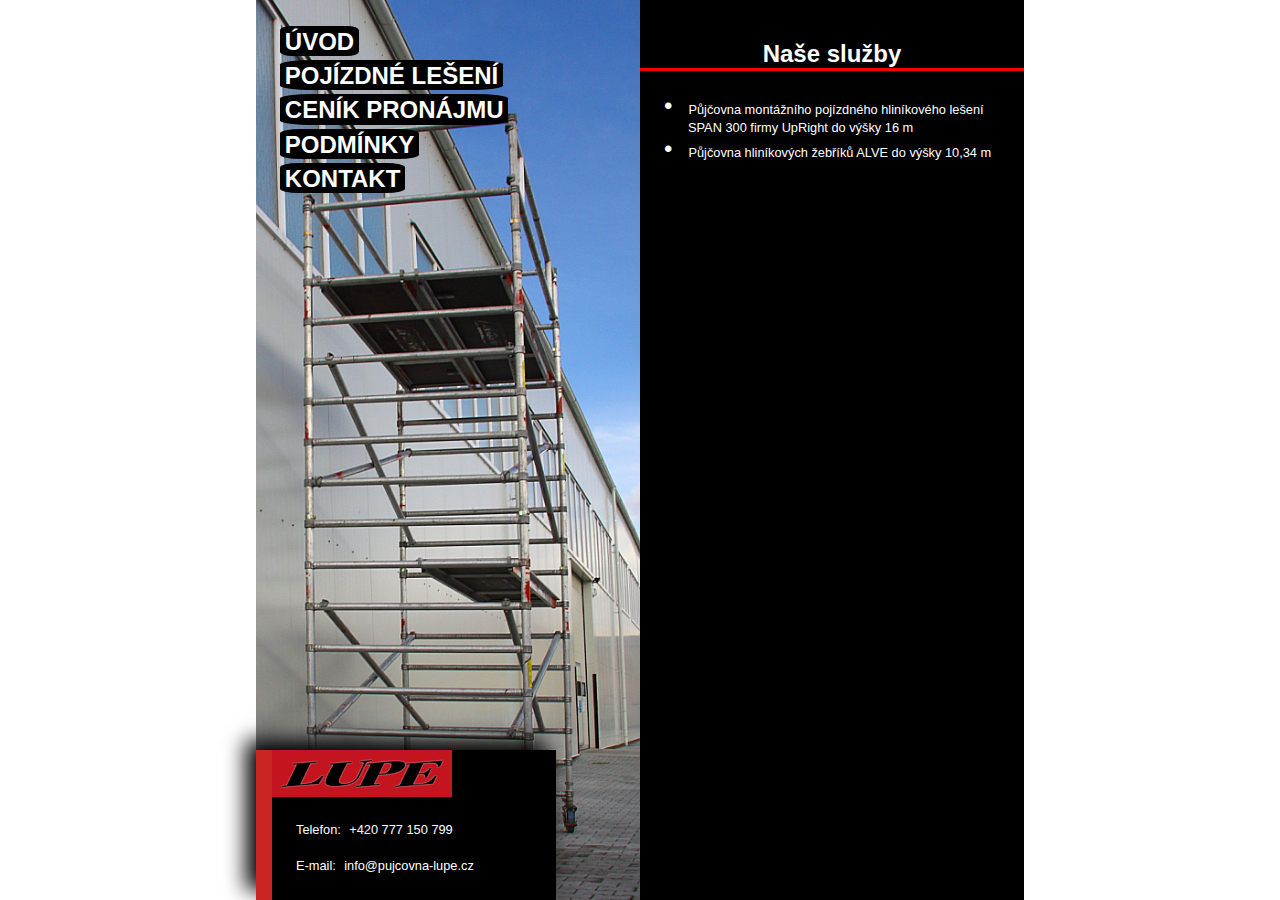
<file: index.html>
<!DOCTYPE html>
<html lang="en">
<head>
    <meta charset="UTF-8">
    <meta name="viewport" content="width=device-width, initial-scale=1.0">
    <title>LUPE - Půjčovna mobilních hliníkových lešení a hliníkových žebříků</title>
    <link rel="stylesheet" href="/css/main.css">
</head>
<body>
    <div class="container">
            <div class="left-content__nav-bar">
                <aside>
                <ul>
                  <li><a href="index.html">ÚVOD</a></li>
                  <li><a href="popis-leseni.html">POJÍZDNÉ LEŠENÍ</a></li>
                  <li><a href="cenik.html">CENÍK PRONÁJMU</a></li>
                  <li><a href="podminky.html">PODMÍNKY</a></li>
                  <li><a href="kontakt.html">KONTAKT</a></li>
                </ul>
                </aside>
                <div class="left-content__contact-me">
                    <img src="/assets/logo.gif" alt="">
                    <div class="contact-me__cotent">
                        <p>Telefon: <a href="tel:+420777150799">+420 777 150 799</a></p>
                        <p>E-mail: <a href="mailto:info@pujcovna-lupe.cz">info@pujcovna-lupe.cz</a></p>
                    </div>
                </div>
            </div>
            
        <div class="right-content__main-content">
            <main>
                <h1>Naše služby</h1>
                <ul class="bullet-list">
                    <li>Půjčovna montážního pojízdného hliníkového lešení SPAN 300 firmy UpRight do výšky 16 m</li>
                    <li>Půjčovna hliníkových žebříků ALVE do výšky 10,34 m</li>
                </ul>
            </main>            
        </div>
        
    </div>
    
</body>
</html>
</file>
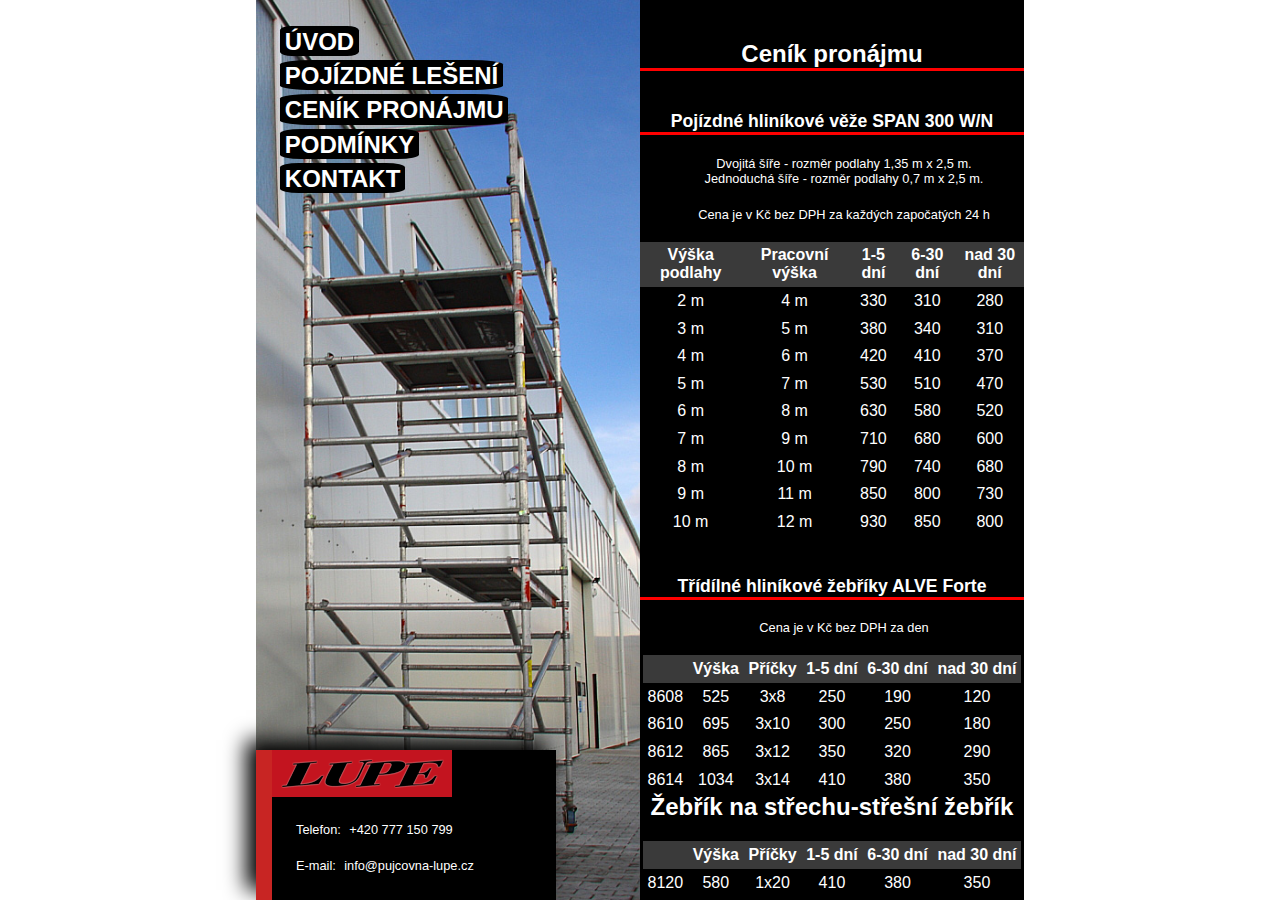
<file: cenik.html>
<!DOCTYPE html>
<html lang="en">
<head>
    <meta charset="UTF-8">
    <meta name="viewport" content="width=device-width, initial-scale=1.0">
    <title>LUPE - Půjčovna mobilních hliníkových lešení a hliníkových žebříků</title>
    <link rel="stylesheet" href="/css/main.css">
</head>
<body>
    <div class="container">
            <div class="left-content__nav-bar">
                <aside>
                <ul>
                  <li><a href="index.html">ÚVOD</a></li>
                  <li><a href="popis-leseni.html">POJÍZDNÉ LEŠENÍ</a></li>
                  <li><a href="cenik.html">CENÍK PRONÁJMU</a></li>
                  <li><a href="podminky.html">PODMÍNKY</a></li>
                  <li><a href="kontakt.html">KONTAKT</a></li>
                </ul>
                </aside>
                <div class="left-content__contact-me">
                    <img src="/assets/logo.gif" alt="">
                    <div class="contact-me__cotent">
                        <p>Telefon: <a href="tel:+420777150799">+420 777 150 799</a></p>
                        <p>E-mail: <a href="mailto:info@pujcovna-lupe.cz">info@pujcovna-lupe.cz</a></p>
                    </div>
                </div>
            </div>
        <div class="right-content__main-content">
            <main>
                <h1>Ceník pronájmu</h1>
                <h2 class="title">Pojízdné hliníkové věže SPAN 300 W/N</h2>
                <p>Dvojitá šíře - rozměr podlahy 1,35 m x 2,5 m. <br>Jednoduchá šíře - rozměr podlahy 0,7 m x 2,5 m.</p>
                <p>Cena je v Kč bez DPH za každých započatých 24 h</p>
                <table>
                    <thead>
                        <tr>
                            <th>Výška podlahy</th>
                            <th>Pracovní výška</th>
                            <th>1-5 dní</th>
                            <th>6-30 dní</th>
                            <th>nad 30 dní</th>
                        </tr>
                    </thead>
                    <tbody>
                        <tr>
                            <td>2 m</td>
                            <td>4 m</td>
                            <td>330</td>
                            <td>310</td>
                            <td>280</td>
                        </tr>
                        <tr>
                            <td>3 m</td>
                            <td>5 m</td>
                            <td>380</td>
                            <td>340</td>
                            <td>310</td>
                        </tr>
                        <tr>
                            <td>4 m</td>
                            <td>6 m</td>
                            <td>420</td>
                            <td>410</td>
                            <td>370</td>
                        </tr>
                        <tr>
                            <td>5 m</td>
                            <td>7 m</td>
                            <td>530</td>
                            <td>510</td>
                            <td>470</td>
                        </tr>
                        <tr>
                            <td>6 m</td>
                            <td>8 m</td>
                            <td>630</td>
                            <td>580</td>
                            <td>520</td>
                        </tr>
                        <tr>
                            <td>7 m</td>
                            <td>9 m</td>
                            <td>710</td>
                            <td>680</td>
                            <td>600</td>
                        </tr>
                        <tr>
                            <td>8 m</td>
                            <td>10 m</td>
                            <td>790</td>
                            <td>740</td>
                            <td>680</td>
                        </tr>
                        <tr>
                            <td>9 m</td>
                            <td>11 m</td>
                            <td>850</td>
                            <td>800</td>
                            <td>730</td>
                        </tr>
                        <tr>
                            <td>10 m</td>
                            <td>12 m</td>
                            <td>930</td>
                            <td>850</td>
                            <td>800</td>
                        </tr>
                    </tbody>
                </table>
            <h3 class="title">Třídílné hliníkové žebříky ALVE Forte</h3>
            <p>Cena je v Kč bez DPH za den</p>
            <table>
                <thead>
                    <tr>
                        <th></th>
                        <th>Výška</th>
                        <th>Příčky</th>
                        <th>1-5 dní</th>
                        <th>6-30 dní</th>
                        <th>nad 30 dní</th>
                    </tr>
                </thead>
                <tbody>
                    <tr>
                        <td>8608</td>
                        <td>525</td>
                        <td>3x8</td>
                        <td>250</td>
                        <td>190</td>
                        <td>120</td>
                    </tr>
                    <tr>
                        <td>8610</td>
                        <td>695</td>
                        <td>3x10</td>
                        <td>300</td>
                        <td>250</td>
                        <td>180</td>
                    </tr>
                    <tr>
                        <td>8612</td>
                        <td>865</td>
                        <td>3x12</td>
                        <td>350</td>
                        <td>320</td>
                        <td>290</td>
                    </tr>
                    <tr>
                        <td>8614</td>
                        <td>1034</td>
                        <td>3x14</td>
                        <td>410</td>
                        <td>380</td>
                        <td>350</td>
                    </tr>
                </tbody>
            </table>
            <h2>Žebřík na střechu-střešní žebřík</h2>
            <table>
                <thead>
                    <tr>
                        <th></th>
                        <th>Výška</th>
                        <th>Příčky</th>
                        <th>1-5 dní</th>
                        <th>6-30 dní</th>
                        <th>nad 30 dní</th>
                    </tr>
                </thead>
                <tbody>
                    <tr>
                        <td>8120</td>
                        <td>580</td>
                        <td>1x20</td>
                        <td>410</td>
                        <td>380</td>
                        <td>350</td>
                    </tr>
                </tbody>
            </table>

            
            
            
            </main>
</body>
</html>
</file>
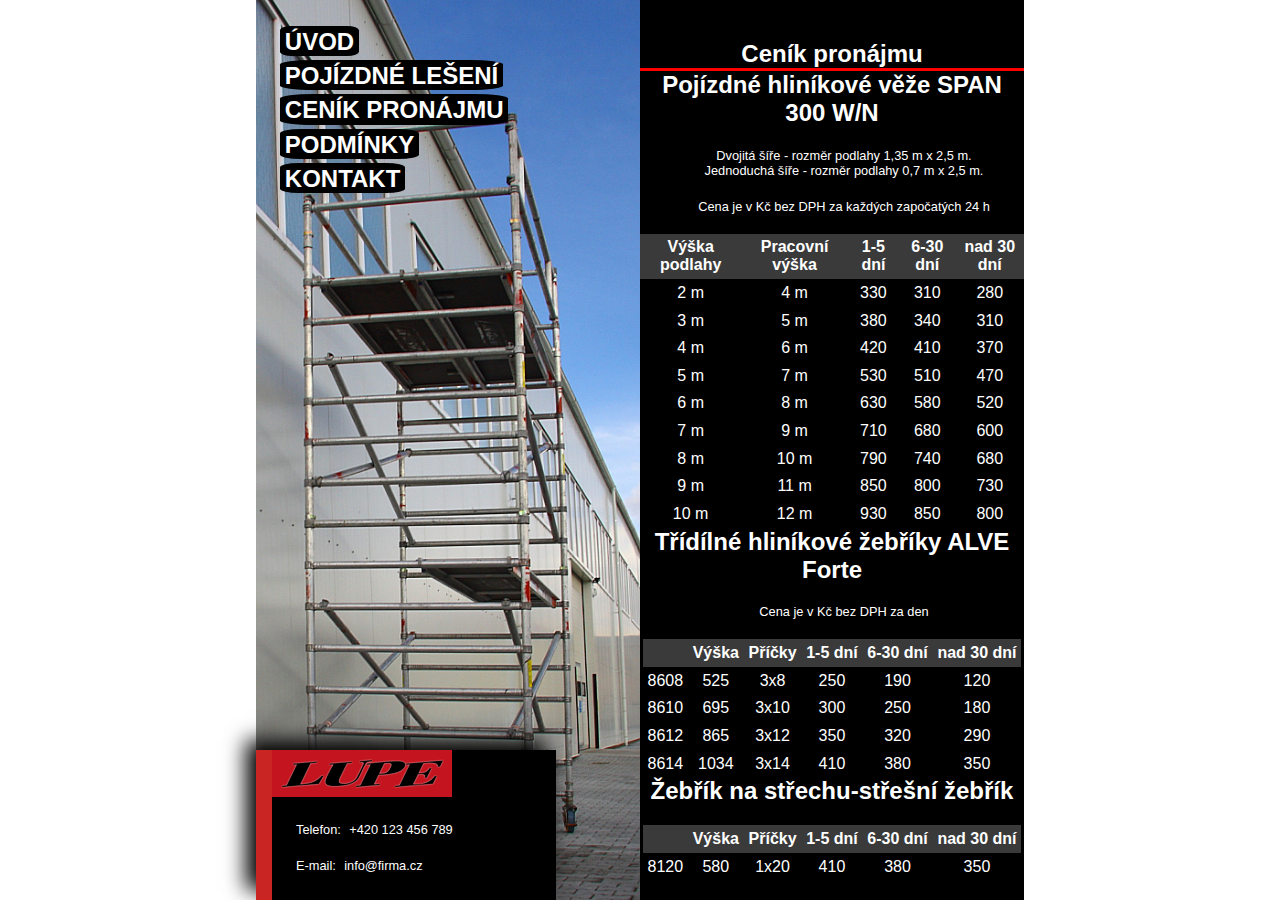
<file: ceník.html>
<!DOCTYPE html>
<html lang="en">
<head>
    <meta charset="UTF-8">
    <meta name="viewport" content="width=device-width, initial-scale=1.0">
    <title>LUPE - Půjčovna mobilních hliníkových lešení a hliníkových žebříků</title>
    <link rel="stylesheet" href="/css/main.css">
</head>
<body>
    <div class="container">
            <div class="left-content__nav-bar">
                <aside>
                <ul>
                  <li><a href="index.html">ÚVOD</a></li>
                  <li><a href="popis-leseni.html">POJÍZDNÉ LEŠENÍ</a></li>
                  <li><a href="cenik-pronajmu.html">CENÍK PRONÁJMU</a></li>
                  <li><a href="podminky.html">PODMÍNKY</a></li>
                  <li><a href="kontakt.html">KONTAKT</a></li>
                </ul>
                </aside>
                <div class="left-content__contact-me">
                    <img src="/assets/logo.gif" alt="">
                    <div class="contact-me__cotent">
                        <p>Telefon: <a href="tel:+420123456789">+420 123 456 789</a></p>
                        <p>E-mail: <a href="mailto:info@firma.cz">info@firma.cz</a></p>
                    </div>
                </div>
            </div>
        <div class="right-content__main-content">
            <main>
                <h1>Ceník pronájmu</h1>
                <h2>Pojízdné hliníkové věže SPAN 300 W/N</h2>
                <p>Dvojitá šíře - rozměr podlahy 1,35 m x 2,5 m. <br>Jednoduchá šíře - rozměr podlahy 0,7 m x 2,5 m.</p>
                <p>Cena je v Kč bez DPH za každých započatých 24 h</p>
                <table>
                    <thead>
                        <tr>
                            <th>Výška podlahy</th>
                            <th>Pracovní výška</th>
                            <th>1-5 dní</th>
                            <th>6-30 dní</th>
                            <th>nad 30 dní</th>
                        </tr>
                    </thead>
                    <tbody>
                        <tr>
                            <td>2 m</td>
                            <td>4 m</td>
                            <td>330</td>
                            <td>310</td>
                            <td>280</td>
                        </tr>
                        <tr>
                            <td>3 m</td>
                            <td>5 m</td>
                            <td>380</td>
                            <td>340</td>
                            <td>310</td>
                        </tr>
                        <tr>
                            <td>4 m</td>
                            <td>6 m</td>
                            <td>420</td>
                            <td>410</td>
                            <td>370</td>
                        </tr>
                        <tr>
                            <td>5 m</td>
                            <td>7 m</td>
                            <td>530</td>
                            <td>510</td>
                            <td>470</td>
                        </tr>
                        <tr>
                            <td>6 m</td>
                            <td>8 m</td>
                            <td>630</td>
                            <td>580</td>
                            <td>520</td>
                        </tr>
                        <tr>
                            <td>7 m</td>
                            <td>9 m</td>
                            <td>710</td>
                            <td>680</td>
                            <td>600</td>
                        </tr>
                        <tr>
                            <td>8 m</td>
                            <td>10 m</td>
                            <td>790</td>
                            <td>740</td>
                            <td>680</td>
                        </tr>
                        <tr>
                            <td>9 m</td>
                            <td>11 m</td>
                            <td>850</td>
                            <td>800</td>
                            <td>730</td>
                        </tr>
                        <tr>
                            <td>10 m</td>
                            <td>12 m</td>
                            <td>930</td>
                            <td>850</td>
                            <td>800</td>
                        </tr>
                    </tbody>
                </table>
            <h2>Třídílné hliníkové žebříky ALVE Forte</h2>
            <p>Cena je v Kč bez DPH za den</p>
            <table>
                <thead>
                    <tr>
                        <th></th>
                        <th>Výška</th>
                        <th>Příčky</th>
                        <th>1-5 dní</th>
                        <th>6-30 dní</th>
                        <th>nad 30 dní</th>
                    </tr>
                </thead>
                <tbody>
                    <tr>
                        <td>8608</td>
                        <td>525</td>
                        <td>3x8</td>
                        <td>250</td>
                        <td>190</td>
                        <td>120</td>
                    </tr>
                    <tr>
                        <td>8610</td>
                        <td>695</td>
                        <td>3x10</td>
                        <td>300</td>
                        <td>250</td>
                        <td>180</td>
                    </tr>
                    <tr>
                        <td>8612</td>
                        <td>865</td>
                        <td>3x12</td>
                        <td>350</td>
                        <td>320</td>
                        <td>290</td>
                    </tr>
                    <tr>
                        <td>8614</td>
                        <td>1034</td>
                        <td>3x14</td>
                        <td>410</td>
                        <td>380</td>
                        <td>350</td>
                    </tr>
                </tbody>
            </table>
            <h2>Žebřík na střechu-střešní žebřík</h2>
            <table>
                <thead>
                    <tr>
                        <th></th>
                        <th>Výška</th>
                        <th>Příčky</th>
                        <th>1-5 dní</th>
                        <th>6-30 dní</th>
                        <th>nad 30 dní</th>
                    </tr>
                </thead>
                <tbody>
                    <tr>
                        <td>8120</td>
                        <td>580</td>
                        <td>1x20</td>
                        <td>410</td>
                        <td>380</td>
                        <td>350</td>
                    </tr>
                </tbody>
            </table>

            
            
            
            </main>
</body>
</html>
</file>
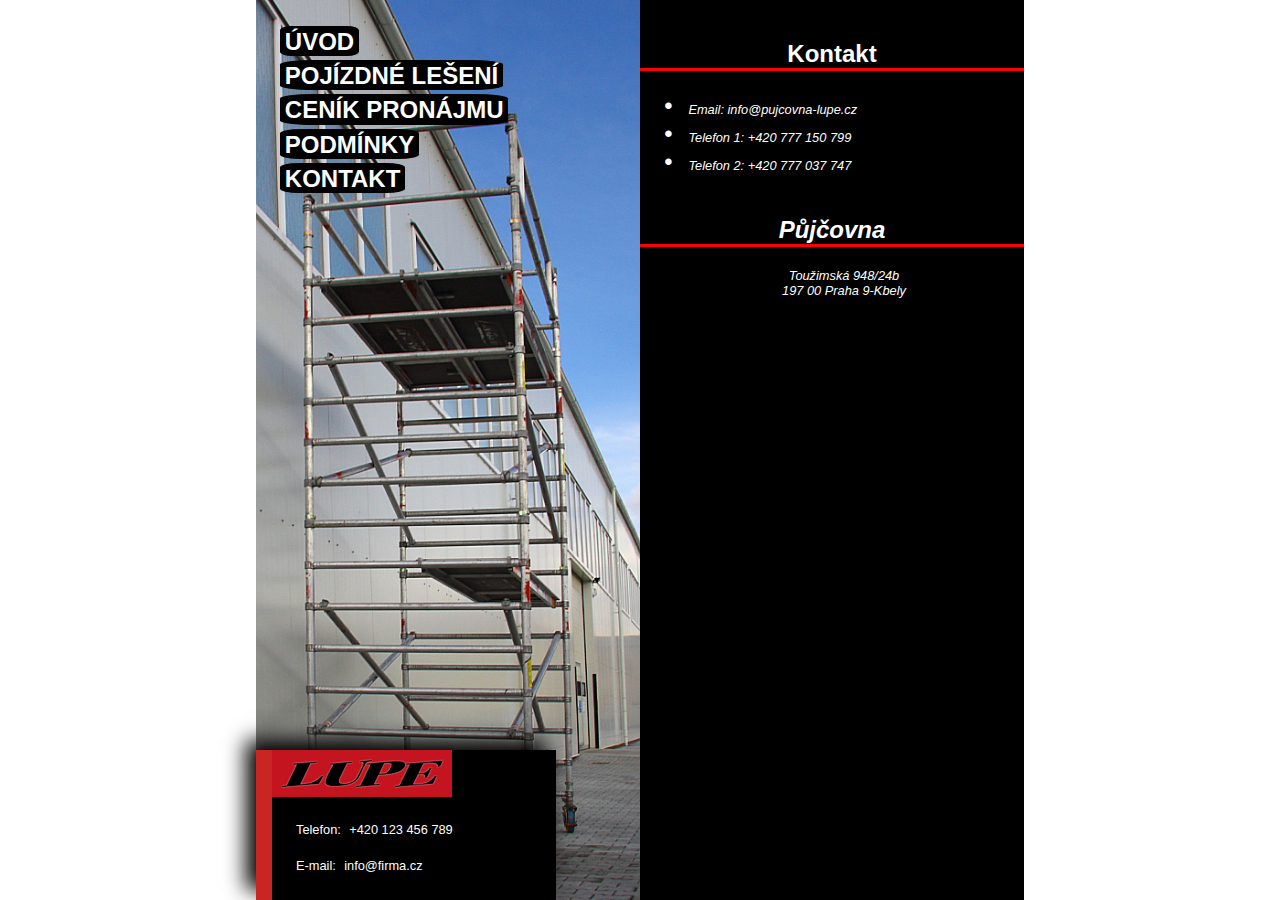
<file: kontakt.html>
<!DOCTYPE html>
<html lang="en">
<head>
    <meta charset="UTF-8">
    <meta name="viewport" content="width=device-width, initial-scale=1.0">
    <title>LUPE - Půjčovna mobilních hliníkových lešení a hliníkových žebříků</title>
    <link rel="stylesheet" href="/css/main.css">
</head>
<body>
    <div class="container">
            <div class="left-content__nav-bar">
                <aside>
                <ul>
                  <li><a href="index.html">ÚVOD</a></li>
                  <li><a href="popis-leseni.html">POJÍZDNÉ LEŠENÍ</a></li>
                  <li><a href="cenik.html">CENÍK PRONÁJMU</a></li>
                  <li><a href="podminky.html">PODMÍNKY</a></li>
                  <li><a href="kontakt.html">KONTAKT</a></li>
                </ul>
                </aside>
                <div class="left-content__contact-me">
                    <img src="/assets/logo.gif" alt="">
                    <div class="contact-me__cotent">
                        <p>Telefon: <a href="tel:+420123456789">+420 123 456 789</a></p>
                        <p>E-mail: <a href="mailto:info@firma.cz">info@firma.cz</a></p>
                    </div>
                </div>
            </div>
            
        <div class="right-content__main-content">
          <main>
            <h1>Kontakt</h1>
            <address>
              <ul class="bullet-list">
                <li>Email: <a href="mailto:info@pujcovna-lupe.cz">info@pujcovna-lupe.cz</a></li>
                <li>Telefon 1: <a href="tel:+420777150799">+420 777 150 799</a></li>
                <li>Telefon 2: <a href="tel:+420777037747">+420 777 037 747</a></li>
              </ul>
              <h2 class="main-title">Půjčovna</h2>
              <address>
                <p>Toužimská 948/24b <br> 197 00 Praha 9-Kbely</p>
                <iframe src="https://www.google.com/maps/embed?pb=!1m14!1m8!1m3!1d10230.03603259514!2d14.543379000000002!3d50.132909!3m2!1i1024!2i768!4f13.1!3m3!1m2!1s0x470becfdf39fc367%3A0x70faa6f2bfcac0e6!2zMjRiLCBUb3XFvmltc2vDoSA5NDgvMjRlLCAxOTcgMDAgUHJhaGEgOSwgxIxlc2tv!5e0!3m2!1scs!2sus!4v1746092441066!5m2!1scs!2sus" 
                width="80%"
                height="600" 
                style="border:0;" 
                allowfullscreen="" 
                loading="lazy" 
                class="map"
                referrerpolicy="no-referrer-when-downgrade">
                </iframe>
              </address>
            </address>
          </main>
                   
        </div>
        
    </div>
    
</body>
</html>
</file>
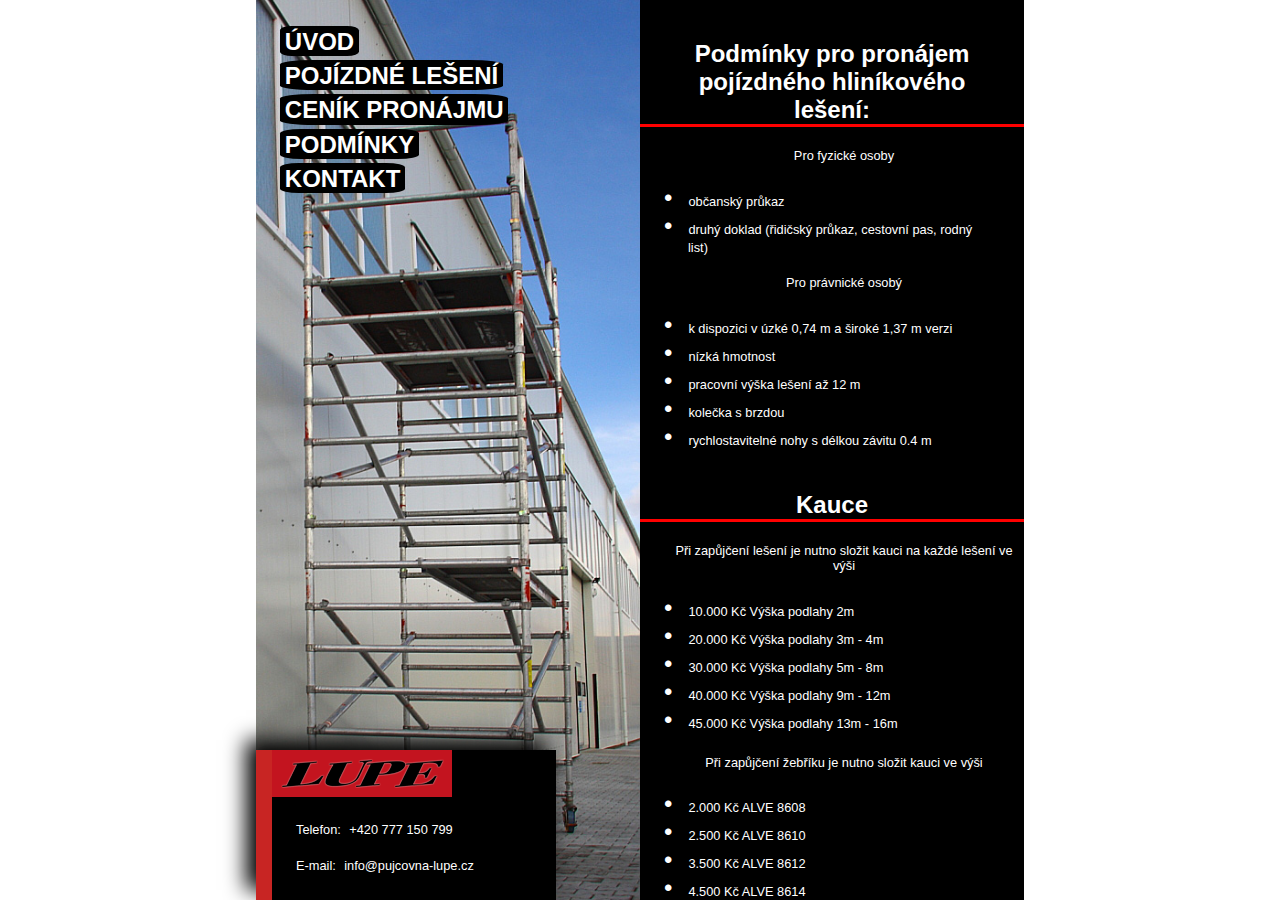
<file: podminky.html>
<!DOCTYPE html>
<html lang="en">
<head>
    <meta charset="UTF-8">
    <meta name="viewport" content="width=device-width, initial-scale=1.0">
    <title>LUPE - Půjčovna mobilních hliníkových lešení a hliníkových žebříků</title>
    <link rel="stylesheet" href="/css/main.css">    
    <script src="/index.js" defer></script>
</head>
<body>
    <div class="container">
            <div class="left-content__nav-bar">
                <aside>
                <ul>
                  <li><a href="index.html">ÚVOD</a></li>
                  <li><a href="popis-leseni.html">POJÍZDNÉ LEŠENÍ</a></li>
                  <li><a href="cenik.html">CENÍK PRONÁJMU</a></li>
                  <li><a href="podminky.html">PODMÍNKY</a></li>
                  <li><a href="kontakt.html">KONTAKT</a></li>
                </ul>
                </aside>
                <div class="left-content__contact-me">
                    <img src="/assets/logo.gif" alt="">
                    <div class="contact-me__cotent">
                        <p>Telefon: <a href="tel:+420777150799">+420 777 150 799</a></p>
                        <p>E-mail: <a href="mailto:info@pujcovna-lupe.cz">info@pujcovna-lupe.cz</a></p>
                    </div>
                </div>
            </div>
            
        <div class="right-content__main-content">
          <main>
            <section>
              <h1 class="main-title">Podmínky pro pronájem pojízdného hliníkového lešení:</h1>
              <p>Pro fyzické osoby</p>
              <ul class="bullet-list">
                <li>občanský průkaz</li>
                <li>druhý doklad (řidičský průkaz, cestovní pas, rodný list)</li>
              </ul>
            </section>

            <section>
            <p>Pro právnické osobý</p>
              <ul class="bullet-list">
                <li>k dispozici v úzké 0,74 m a široké 1,37 m verzi</li>
                <li>nízká hmotnost</li>
                <li>pracovní výška lešení až 12 m</li>
                <li>kolečka s brzdou</li>
                <li>rychlostavitelné nohy s délkou závitu 0.4 m</li>
              </ul>
            </section>
          
          <h4 class="main-title">Kauce</h4>
          <p>Při zapůjčení lešení je nutno složit kauci na každé lešení ve výši</p>
            <ul class="bullet-list">
              <li>10.000 Kč Výška podlahy 2m</li>
              <li>20.000 Kč Výška podlahy 3m - 4m</li>
              <li>30.000 Kč Výška podlahy 5m - 8m</li>
              <li>40.000 Kč Výška podlahy 9m - 12m</li>
              <li>45.000 Kč Výška podlahy 13m - 16m</li>
            </ul>
            <p>Při zapůjčení žebříku je nutno složit kauci ve výši</p>
            <ul class="bullet-list">
              <li>2.000 Kč ALVE 8608</li>
              <li>2.500 Kč ALVE 8610</li>
              <li>3.500 Kč ALVE 8612</li>
              <li>4.500 Kč ALVE 8614</li>
              <li>4.000 Kč ALVE 8120 s úpravou na střechu</li>
            </ul>
          </main>
        </div>
        
    </div> 
</body>
</html>
</file>
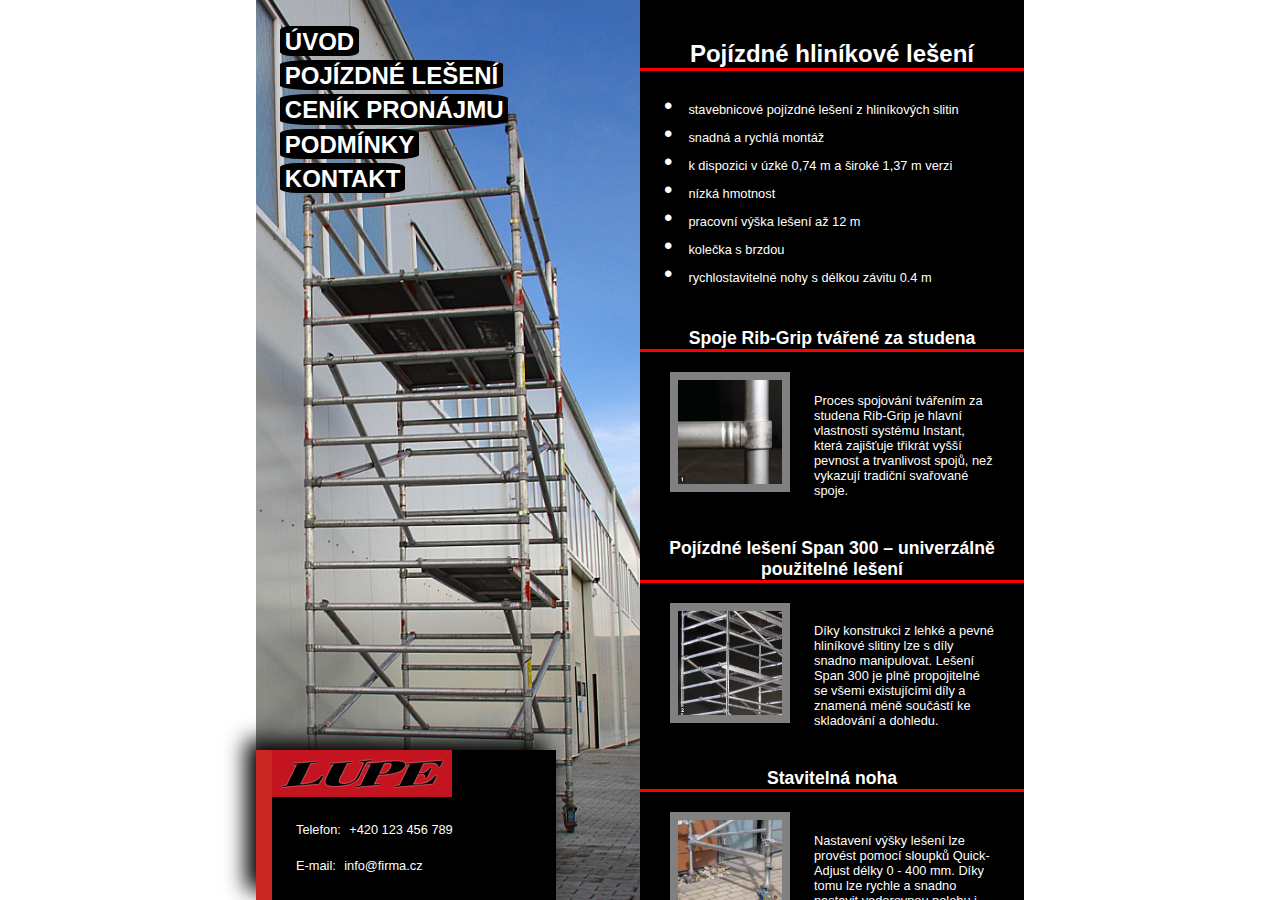
<file: popis-leseni.html>
<!DOCTYPE html>
<html lang="en">
<head>
    <meta charset="UTF-8">
    <meta name="viewport" content="width=device-width, initial-scale=1.0">
    <title>LUPE - Půjčovna mobilních hliníkových lešení a hliníkových žebříků</title>
    <link rel="stylesheet" href="/css/main.css">    
    <script src="/index.js" defer></script>
</head>
<body>
    <div class="container">
            <div class="left-content__nav-bar">
                <aside>
                <ul>
                  <li><a href="index.html">ÚVOD</a></li>
                  <li><a href="popis-leseni.html">POJÍZDNÉ LEŠENÍ</a></li>
                  <li><a href="cenik.html">CENÍK PRONÁJMU</a></li>
                  <li><a href="podminky.html">PODMÍNKY</a></li>
                  <li><a href="kontakt.html">KONTAKT</a></li>
                </ul>
                </aside>
                <div class="left-content__contact-me">
                    <img src="/assets/logo.gif" alt="">
                    <div class="contact-me__cotent">
                        <p>Telefon: <a href="tel:+420123456789">+420 123 456 789</a></p>
                        <p>E-mail: <a href="mailto:info@firma.cz">info@firma.cz</a></p>
                    </div>
                </div>
            </div>
            
        <div class="right-content__main-content">
            <main>
                <h1>Pojízdné hliníkové lešení</h1>
                <ul class="bullet-list">
                  <li>stavebnicové pojízdné lešení z hliníkových slitin</li>
                  <li>snadná a rychlá montáž</li>
                  <li>k dispozici v úzké 0,74 m a široké 1,37 m verzi</li>
                  <li>nízká hmotnost</li>
                  <li>pracovní výška lešení až 12 m</li>
                  <li>kolečka s brzdou</li>
                  <li>rychlostavitelné nohy s délkou závitu 0.4 m</li>
                </ul>
                <h2 class="title">Spoje Rib-Grip tvářené za studena</h2>
                <article class="right-content__product">
                        <img src="/assets/1_spoj.jpg" alt="Obrázek">
                    <p>Proces spojování tvářením za studena Rib-Grip je hlavní vlastností systému Instant, která zajišťuje třikrát vyšší pevnost a trvanlivost spojů, než vykazují tradiční svařované spoje.</p>
                </article>
                <h2 class="title">Pojízdné lešení Span 300 – univerzálně použitelné lešení</h2>
                <article class="right-content__product">
                        <img src="/assets/2_univerzalni.jpg" alt="Obrázek">
                    <p>Díky konstrukci z lehké a pevné hliníkové slitiny lze s díly snadno manipulovat. Lešení Span 300 je plně propojitelné se všemi existujícími díly a znamená méně součástí ke skladování a dohledu.</p>
                </article>
                <h2 class="title">Stavitelná noha</h2>
                <article class="right-content__product">
                        <img src="/assets/3_noha.jpg" alt="Obrázek">
                    <p>Nastavení výšky lešení lze provést pomocí sloupků Quick-Adjust délky 0 - 400 mm. Díky tomu lze rychle a snadno nastavit vodorovnou polohu i na nerovných površích. Po zatížení je nelze náhodně uvolnit</p>
                </article>
                <h2 class="title">Automaticky jištěné hákové spony a masivní "Rhino-nos"</h2>
                <article class="right-content__product">
                        <img src="/assets/4_jisteni.jpg" alt="Obrázek">
                    <p>Háky zapadnou do blokované pozice bez předchozí „přípravy“ a díky snadno uvolnitelné konstrukci je snadná i demontáž. Velká styčná oblast (přes 225 °) zaručuje pevné sevření. Rhinonos je velmi odolný v drsných staveništních podmínkách a odolává poškození při pádu.</p>
                </article>
                <h2 class="title">Vroubkované lešeňové příčky</h2>
                <article class="right-content__product">
                        <img src="/assets/5_vroubkovani.jpg" alt="Obrázek">
                    <p>Umožňují lepší spojení a zvýšenou odolnost proti proklouznutí při šplhání po lešení během montáže nebo při používání lešení.</p>
                </article>
                <h2 class="title">Plošina TX2000</h2>
                <article class="right-content__product">
                        <img src="/assets/6_plosina.jpg" alt="Obrázek">
                    <p>Lehká plošina TX2000 dostupná ve standardním provedení a s poklopem. Poskytuje všestrannou obvodovou ochranu.</p>
                </article>
            </main>            
        </div>
        
    </div> 
</body>
</html>
</file>
<file: css/main.css>
*{margin:0;padding:0;box-sizing:border-box;text-transform:none;list-style:none;color:#fff;text-decoration:none}body{font-family:Arial,Helvetica,sans-serif}h1{font-size:1.5rem;margin-top:2.5rem;border-bottom:solid 3px red;padding:0 1.5rem}.h2{font-size:1.1rem;margin-top:2.5rem;border-bottom:solid 3px red;padding:0 1.5rem}.title{font-size:1.1rem;margin-top:2.5rem;border-bottom:solid 3px red;padding:0 1.5rem}.main-title{font-size:1.5rem;margin-top:2.5rem;border-bottom:solid 3px red;padding:0 1.5rem}P{font-size:.8rem;margin-top:1.3rem;margin-left:1.5rem}table{margin:auto;border-collapse:collapse;margin-top:20px}th,td{padding:.3rem;text-align:center}th{background-color:#3a3a3a}.container{display:grid;grid-template-columns:repeat(auto-fit, minmax(200px, 1fr));width:60%;height:100vh;margin:0 auto}.left-content__nav-bar{display:flex;flex-direction:column;justify-content:space-between}@media(max-width: 930px){.container{grid-template-columns:repeat(auto-fit, minmax(260px, 1fr));width:100%}}@media(max-width: 519px){.right-content__contact-me{display:block !important}.left-content__contact-me{display:none}.left-content__nav-bar{height:auto}.right-content__main-content{height:auto}}.left-content__nav-bar{background-image:url("/assets/leseni.jpg");background-position:center;background-size:cover;padding-top:1.5rem;position:relative}.left-content__nav-bar ul{font-size:1.5rem;font-weight:700}.left-content__nav-bar li{padding:.2rem 1.5rem}.left-content__nav-bar a{border-radius:15%;background-color:#000;padding:.1rem .3rem}.left-content__nav-bar a:hover{color:red}.left-content__nav-bar .left-content__contact-me{position:absolute;box-shadow:10px 10px 20px rgba(0,0,0,.1),-10px -10px 20px #000;background-color:#000;width:300px;height:150px;border-left:1rem solid #c82523;bottom:0}.right-content__main-content{background-color:#000;text-align:center;position:relative;overflow-y:auto}.bullet-list{font-size:.8rem;margin-top:1.3rem;max-width:80%;margin-left:3rem;text-align:left}.bullet-list li::before{content:"•";font-size:1.5rem;padding:1rem;margin-left:-40px}.right-content__product{display:flex;margin:20px 30px;text-align:left}.right-content__product p{line-height:15px}.right-content__product img{cursor:pointer;width:120px;height:120px;border:solid gray 8px}.right-content__product img:hover{border:solid red 8px}#lightbox{position:fixed;z-index:1000;top:0;width:100%;height:100vh;background-color:rgba(0,0,0,.8);display:none}#lightbox.active{display:flex;justify-content:center;align-items:center}#lightbox.active img{max-width:90%;max-height:90%}/*# sourceMappingURL=main.css.map */
</file>
